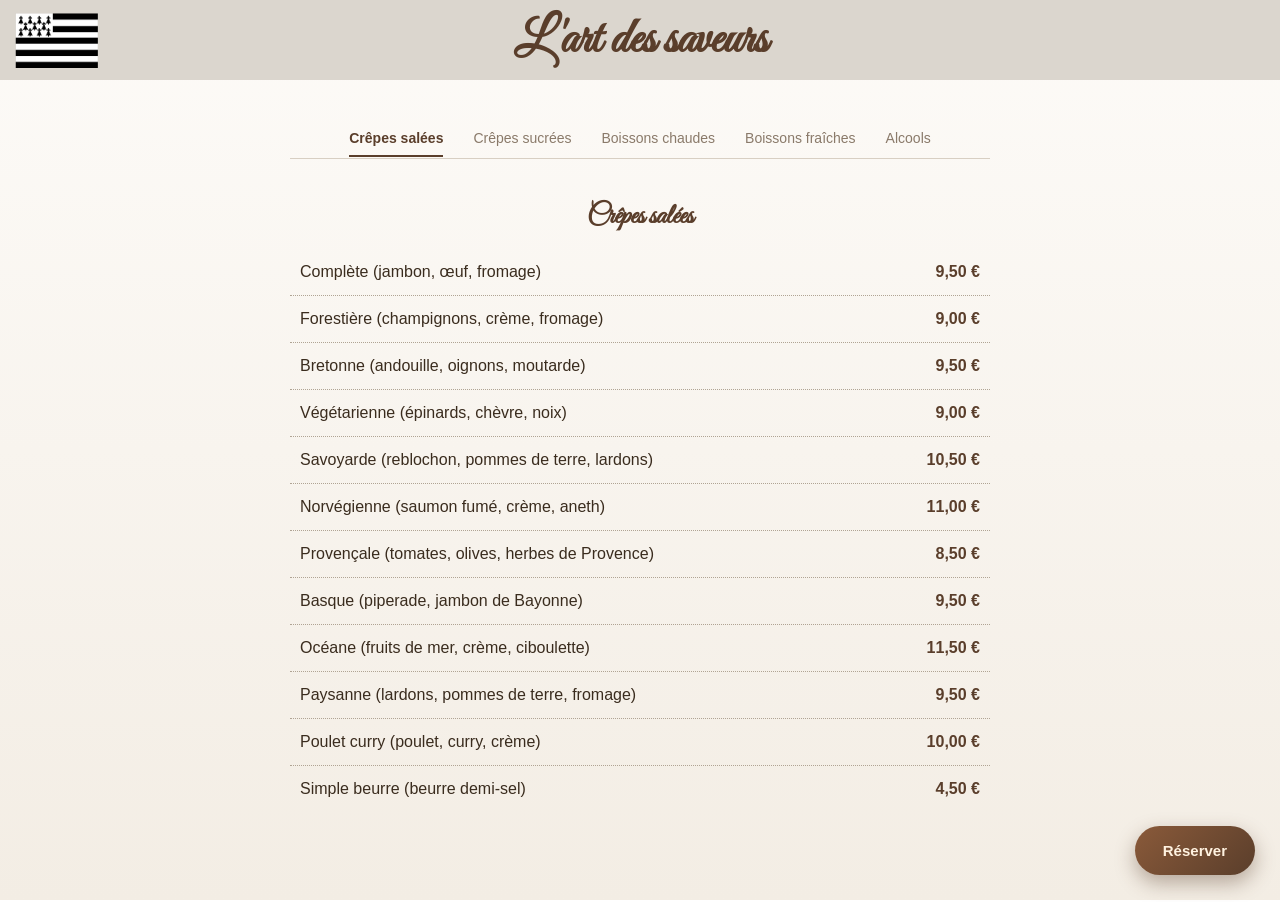
<file: menu.html>
<!DOCTYPE html>
<html lang="fr">

<head>
    <meta charset="utf-8">
    <meta name="viewport" content="width=device-width, initial-scale=1.0">
    <title>Notre carte - L'art des saveurs</title>

    <link href="resto.css" rel="stylesheet">
    <link href="https://fonts.googleapis.com/css2?family=Great+Vibes&display=swap" rel="stylesheet">

    <style>
        main {
            padding-top: 120px;
        }
    </style>
</head>

<body>

<header>
    <div class="header-container" id="headerMerci">
        <a href="index.html" class="header-link">
            <img src="logo-header-gauche.png" class="logo">
            <h1>L'art des saveurs</h1>
        </a>
    </div>
</header>

<main>
    <section id="menu">

        <!-- ONGLETS -->
        <div class="menu-tabs">
            <button class="tab-btn active" data-tab="salees">Crêpes salées</button>
            <button class="tab-btn" data-tab="sucrees">Crêpes sucrées</button>
            <button class="tab-btn" data-tab="chaudes">Boissons chaudes</button>
            <button class="tab-btn" data-tab="fraiches">Boissons fraîches</button>
            <button class="tab-btn" data-tab="alcools">Alcools</button>
        </div>

        <!-- CONTENU CRÊPES SALÉES -->
        <div class="tab-content active" id="salees">
            <div class="menu-categorie">
                <h4>Crêpes salées</h4>
                <div class="menu-item">
                    <span class="menu-nom">Complète (jambon, œuf, fromage)</span>
                    <span class="menu-prix">9,50 €</span>
                </div>
                <div class="menu-item">
                    <span class="menu-nom">Forestière (champignons, crème, fromage)</span>
                    <span class="menu-prix">9,00 €</span>
                </div>
                <div class="menu-item">
                    <span class="menu-nom">Bretonne (andouille, oignons, moutarde)</span>
                    <span class="menu-prix">9,50 €</span>
                </div>
                <div class="menu-item">
                    <span class="menu-nom">Végétarienne (épinards, chèvre, noix)</span>
                    <span class="menu-prix">9,00 €</span>
                </div>
                <div class="menu-item">
                    <span class="menu-nom">Savoyarde (reblochon, pommes de terre, lardons)</span>
                    <span class="menu-prix">10,50 €</span>
                </div>
                <div class="menu-item">
                    <span class="menu-nom">Norvégienne (saumon fumé, crème, aneth)</span>
                    <span class="menu-prix">11,00 €</span>
                </div>
                <div class="menu-item">
                    <span class="menu-nom">Provençale (tomates, olives, herbes de Provence)</span>
                    <span class="menu-prix">8,50 €</span>
                </div>
                <div class="menu-item">
                    <span class="menu-nom">Basque (piperade, jambon de Bayonne)</span>
                    <span class="menu-prix">9,50 €</span>
                </div>
                <div class="menu-item">
                    <span class="menu-nom">Océane (fruits de mer, crème, ciboulette)</span>
                    <span class="menu-prix">11,50 €</span>
                </div>
                <div class="menu-item">
                    <span class="menu-nom">Paysanne (lardons, pommes de terre, fromage)</span>
                    <span class="menu-prix">9,50 €</span>
                </div>
                <div class="menu-item">
                    <span class="menu-nom">Poulet curry (poulet, curry, crème)</span>
                    <span class="menu-prix">10,00 €</span>
                </div>
                <div class="menu-item">
                    <span class="menu-nom">Simple beurre (beurre demi-sel)</span>
                    <span class="menu-prix">4,50 €</span>
                </div>
            </div>
        </div>

        <!-- CONTENU CRÊPES SUCRÉES -->
        <div class="tab-content" id="sucrees">
            <div class="menu-categorie">
                <h4>Crêpes sucrées</h4>
                <div class="menu-item">
                    <span class="menu-nom">Beurre sucre</span>
                    <span class="menu-prix">4,50 €</span>
                </div>
                <div class="menu-item">
                    <span class="menu-nom">Nutella</span>
                    <span class="menu-prix">5,50 €</span>
                </div>
                <div class="menu-item">
                    <span class="menu-nom">Caramel au beurre salé</span>
                    <span class="menu-prix">5,50 €</span>
                </div>
                <div class="menu-item">
                    <span class="menu-nom">Confiture maison (fraise, framboise ou abricot)</span>
                    <span class="menu-prix">5,00 €</span>
                </div>
                <div class="menu-item">
                    <span class="menu-nom">Chocolat, banane, chantilly</span>
                    <span class="menu-prix">6,50 €</span>
                </div>
            </div>
        </div>

        <!-- CONTENU BOISSONS CHAUDES -->
        <div class="tab-content" id="chaudes">
            <div class="menu-categorie">
                <h4>Boissons chaudes</h4>
                <div class="menu-item">
                    <span class="menu-nom">Café</span>
                    <span class="menu-prix">2,00 €</span>
                </div>
                <div class="menu-item">
                    <span class="menu-nom">Cappuccino</span>
                    <span class="menu-prix">3,50 €</span>
                </div>
                <div class="menu-item">
                    <span class="menu-nom">Grand crème</span>
                    <span class="menu-prix">3,50 €</span>
                </div>
                <div class="menu-item">
                    <span class="menu-nom">Chocolat chaud</span>
                    <span class="menu-prix">4,00 €</span>
                </div>
                <div class="menu-item">
                    <span class="menu-nom">Thé</span>
                    <span class="menu-prix">3,00 €</span>
                </div>
            </div>
        </div>

        <!-- CONTENU BOISSONS FRAÎCHES -->
        <div class="tab-content" id="fraiches">
            <div class="menu-categorie">
                <h4>Softs</h4>
                <div class="menu-item">
                    <span class="menu-nom">Coca-Cola</span>
                    <span class="menu-prix">3,50 €</span>
                </div>
                <div class="menu-item">
                    <span class="menu-nom">Fuze Tea</span>
                    <span class="menu-prix">3,50 €</span>
                </div>
                <div class="menu-item">
                    <span class="menu-nom">Perrier</span>
                    <span class="menu-prix">3,50 €</span>
                </div>
                <div class="menu-item">
                    <span class="menu-nom">Orangina</span>
                    <span class="menu-prix">3,50 €</span>
                </div>
                <div class="menu-item">
                    <span class="menu-nom">Sprite</span>
                    <span class="menu-prix">3,50 €</span>
                </div>
                <div class="menu-item">
                    <span class="menu-nom">Schweppes</span>
                    <span class="menu-prix">3,50 €</span>
                </div>
            </div>

            <div class="menu-categorie">
                <h4>Sirops</h4>
                <div class="menu-item">
                    <span class="menu-nom">Menthe</span>
                    <span class="menu-prix">2,00 €</span>
                </div>
                <div class="menu-item">
                    <span class="menu-nom">Grenadine</span>
                    <span class="menu-prix">2,00 €</span>
                </div>
                <div class="menu-item">
                    <span class="menu-nom">Citron</span>
                    <span class="menu-prix">2,00 €</span>
                </div>
                <div class="menu-item">
                    <span class="menu-nom">Fraise</span>
                    <span class="menu-prix">2,00 €</span>
                </div>
            </div>

            <div class="menu-categorie">
                <h4>Smoothies</h4>
                <div class="menu-item">
                    <span class="menu-nom">Fraise banane</span>
                    <span class="menu-prix">5,50 €</span>
                </div>
                <div class="menu-item">
                    <span class="menu-nom">Mangue passion</span>
                    <span class="menu-prix">5,50 €</span>
                </div>
                <div class="menu-item">
                    <span class="menu-nom">Ananas coco</span>
                    <span class="menu-prix">5,50 €</span>
                </div>
                <div class="menu-item">
                    <span class="menu-nom">Pomme kiwi</span>
                    <span class="menu-prix">5,50 €</span>
                </div>
                <div class="menu-item">
                    <span class="menu-nom">Fruits rouges</span>
                    <span class="menu-prix">5,50 €</span>
                </div>
            </div>

            <div class="menu-categorie">
                <h4>Mocktails</h4>
                <div class="menu-item">
                    <span class="menu-nom">Virgin mojito</span>
                    <span class="menu-prix">6,00 €</span>
                </div>
                <div class="menu-item">
                    <span class="menu-nom">Virgin piña colada</span>
                    <span class="menu-prix">6,50 €</span>
                </div>
                <div class="menu-item">
                    <span class="menu-nom">Fraise basilic</span>
                    <span class="menu-prix">6,00 €</span>
                </div>
            </div>
        </div>

        <!-- CONTENU ALCOOLS -->
        <div class="tab-content" id="alcools">
            <div class="menu-categorie">
                <h4>Apéritifs</h4>
                <div class="menu-item">
                    <span class="menu-nom">Pastis 51</span>
                    <span class="menu-prix">4,50 €</span>
                </div>
                <div class="menu-item">
                    <span class="menu-nom">Raki</span>
                    <span class="menu-prix">5,00 €</span>
                </div>
                <div class="menu-item">
                    <span class="menu-nom">Martini blanc</span>
                    <span class="menu-prix">5,00 €</span>
                </div>
                <div class="menu-item">
                    <span class="menu-nom">Martini rouge</span>
                    <span class="menu-prix">5,00 €</span>
                </div>
                <div class="menu-item">
                    <span class="menu-nom">Kir breton</span>
                    <span class="menu-prix">4,50 €</span>
                </div>
            </div>

            <div class="menu-categorie">
                <h4>Cocktails</h4>
                <div class="menu-item">
                    <span class="menu-nom">Mojito</span>
                    <span class="menu-prix">8,00 €</span>
                </div>
                <div class="menu-item">
                    <span class="menu-nom">Piña colada</span>
                    <span class="menu-prix">8,50 €</span>
                </div>
                <div class="menu-item">
                    <span class="menu-nom">Spritz</span>
                    <span class="menu-prix">7,50 €</span>
                </div>
                <div class="menu-item">
                    <span class="menu-nom">Sex on the beach</span>
                    <span class="menu-prix">8,50 €</span>
                </div>
            </div>
        </div>

    </section>
</main>

<a href="reservation.html" class="btn-flottant">Réserver</a>

<script>
const tabBtns = document.querySelectorAll(".tab-btn");
const tabContents = document.querySelectorAll(".tab-content");

tabBtns.forEach((btn) => {
    btn.addEventListener("click", () => {
        tabBtns.forEach((b) => b.classList.remove("active"));
        tabContents.forEach((c) => c.classList.remove("active"));

        btn.classList.add("active");
        const target = document.getElementById(btn.dataset.tab);
        target.classList.add("active");
    });
});
</script>

</body>
</html>
</file>
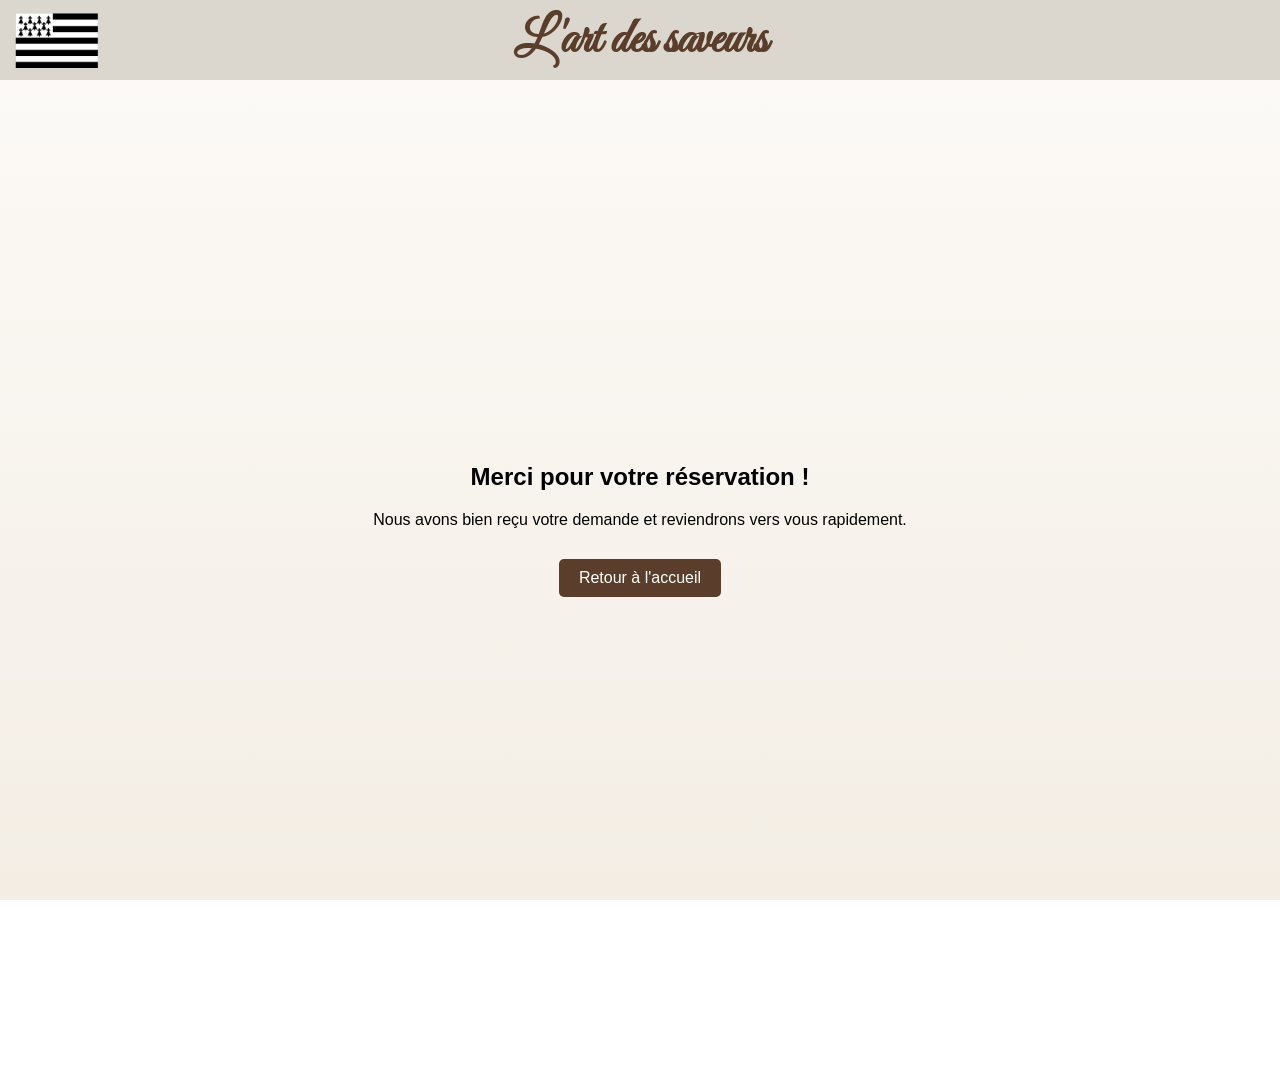
<file: merci.html>
<!DOCTYPE html>
<html lang="fr">

<head>
    <meta charset="utf-8"> 
    <meta name="viewport" content="width=device-width, initial-scale=1.0">
    <title>Merci - L'art des saveurs</title>
    <link href="resto.css" rel="stylesheet">
    <link href="https://fonts.googleapis.com/css2?family=Great+Vibes&display=swap" rel="stylesheet">
</head>

<body>

<header>
    <div class="header-container" id="headerMerci">
        <img src="logo-header-gauche.png" class="logo">
        <h1>L'art des saveurs</h1>
    </div>
</header>

<section class="merci-section">
    <div class="merci-content">
        <h2>Merci pour votre réservation !</h2>
        <p>Nous avons bien reçu votre demande et reviendrons vers vous rapidement.</p>
        <a href="index.html" class="btn-retour">Retour à l'accueil</a>
    </div>
</section>

</body>
</html>
</file>
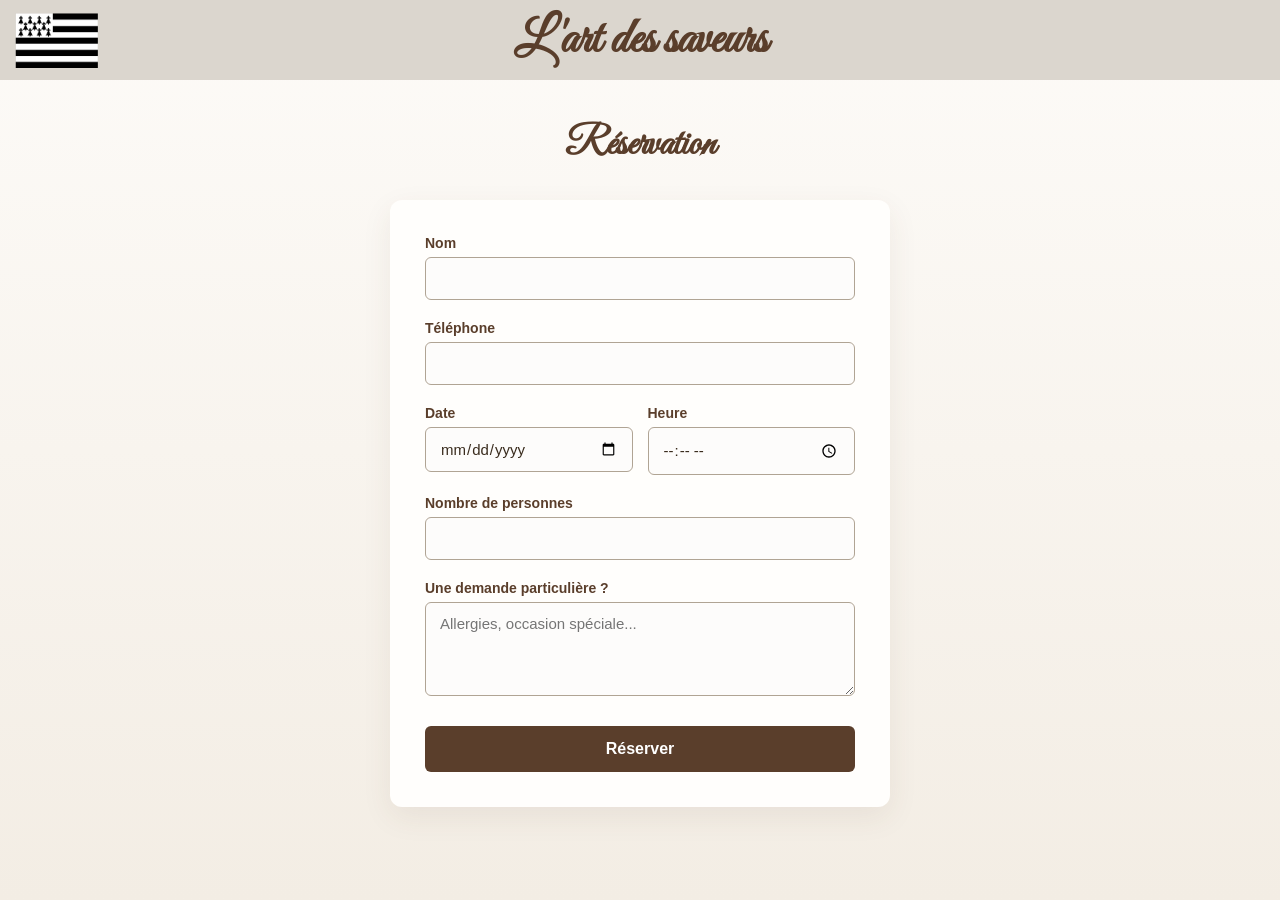
<file: reservation.html>
<!DOCTYPE html>
<html lang="fr">

<head>
    <meta charset="utf-8">
    <meta name="viewport" content="width=device-width, initial-scale=1.0">
    <title>Réservation - L'art des saveurs</title>

    <link href="resto.css" rel="stylesheet">
    <link href="https://fonts.googleapis.com/css2?family=Great+Vibes&display=swap" rel="stylesheet">

    <style>
        main {
            padding-top: 120px;
        }
    </style>
</head>

<body>
<header>
    <div class="header-container" id="headerMerci">
        <a href="index.html" class="header-link">
            <img src="logo-header-gauche.png" class="logo">
            <h1>L'art des saveurs</h1>
        </a>
    </div>
</header>
<main>
    <section id="reservation">
        <h2>Réservation</h2>

        <form action="https://formspree.io/f/xljelenz" method="POST" class="form-reservation">
            <div class="form-group">
                <label for="nom">Nom</label>
                <input type="text" id="nom" name="nom" required>
            </div>

            <div class="form-group">
                <label for="telephone">Téléphone</label>
                <input type="tel" id="telephone" name="telephone" required>
            </div>

            <div class="form-row">
                <div class="form-group">
                    <label for="date">Date</label>
                    <input type="date" id="date" name="date" required>
                </div>

                <div class="form-group">
                    <label for="heure">Heure</label>
                    <input type="time" id="heure" name="heure" required>
                </div>
            </div>

            <div class="form-group">
                <label for="personnes">Nombre de personnes</label>
                <input type="number" id="personnes" name="personnes" min="1" required>
            </div>

            <div class="form-group">
                <label for="message">Une demande particulière ?</label>
                <textarea id="message" name="message" rows="4" placeholder="Allergies, occasion spéciale..."></textarea>
            </div>

            <button type="submit">Réserver</button>
        </form>
    </section>
</main>

</body>
</html>
</file>
<file: resto.css>
/* RESET */
* {
    margin: 0;
    padding: 0;
    box-sizing: border-box;
}

/* BODY */
body {
    font-family: Arial, sans-serif;
    background: linear-gradient(180deg, #fdfbf8, #f3ede4);
    background-attachment: fixed;
}

/* HEADER */
header {
    position: fixed;
    top: 0;
    width: 100%;
    height: 80px;
    background: #dbd6ce;

    display: flex;
    align-items: center;
    z-index: 1002;
    text-align: center;
}

/* HEADER CONTENT */
.header-container {
    width: 100%;
    display: flex;
    align-items: center;
    justify-content: space-between;
    padding: 0 15px;
    position: relative;
}

/* LOGO */
.logo {
    height: 55px;
}

/* TITRE */
header h1 {
    font-family: 'Great Vibes', cursive;
    font-size: 50px;
    color: #5a3e2b;
    margin: 0;
    position: absolute;
    left: 50%;
    transform: translateX(-50%);
}

/* HAMBURGER */
.menu-btn {
    width: 40px;
    height: 30px;
    position: relative;
    cursor: pointer;
    z-index: 1002;
}

/* BARRES */
.menu-btn span {
    position: absolute;
    width: 100%;
    height: 4px;
    background: #5a3e2b;
    border-radius: 5px;
    transition: 0.3s;
    z-index: 1002;
}

.menu-btn span:nth-child(1) { top: 0; }
.menu-btn span:nth-child(2) { top: 13px; }
.menu-btn span:nth-child(3) { top: 26px; }

/* TRANSFORMATION CROIX */
.menu-btn.active span:nth-child(1) {
    transform: rotate(45deg);
    top: 13px;
}

.menu-btn.active span:nth-child(2) {
    opacity: 0;
}

.menu-btn.active span:nth-child(3) {
    transform: rotate(-45deg);
    top: 13px;
}

/* MENU */
.side-menu {
    position: fixed;
    top: 0;
    right: -260px;
    width: 260px;
    height: 100%;
    background: #dbd6ce;

    display: flex;
    flex-direction: column;
    padding-top: 100px;

    transition: 0.3s;
     z-index: 1001;
}

.side-menu.active {
    right: 0;
    
}

.side-menu a {
    padding: 15px;
    text-decoration: none;
    color: #5a3e2b;
     
}

/* HERO */
.hero {
    height: 100vh;
    margin-top: 80px;
    background: url("Restaurant-interior.png") center/cover;
    display: flex;
    justify-content: center;
    align-items: center;
    color: white;
    font-size: 40px;
}

/* MAIN */
main {
    padding: 40px;
}

section {
    margin-bottom: 100px;
}


/* FORMULAIRE RÉSERVATION */
#reservation {
    max-width: 500px;
    margin: 0 auto;
    text-align: center;
}

#reservation h2 {
    font-family: 'Great Vibes', cursive;
    font-size: 40px;
    color: #5a3e2b;
    margin-bottom: 30px;
}

.form-reservation {
    display: flex;
    flex-direction: column;
    gap: 20px;
    text-align: left;
    display: flex;
    flex-direction: column;
    gap: 20px;
    text-align: left;
    background: #fffefc;
    padding: 35px;
    border-radius: 12px;
    box-shadow: 0 10px 30px rgba(90, 62, 43, 0.08);
}

.form-row {
    display: flex;
    gap: 15px;
}

.form-row .form-group {
    flex: 1;
}

.form-group {
    display: flex;
    flex-direction: column;
    gap: 6px;
}

.form-group label {
    font-family: Arial, sans-serif;
    font-size: 14px;
    font-weight: bold;
    color: #5a3e2b;
}

.form-group input,
.form-group textarea {
    font-family: Arial, sans-serif;
    font-size: 15px;
    padding: 12px 14px;
    border: 1px solid #b0a494;
    border-radius: 6px;
    background: #fdfcfb;
    color: #3a2c1e;
    transition: border-color 0.2s ease, box-shadow 0.2s ease;
}

.form-group input:focus,
.form-group textarea:focus {
    outline: none;
    border-color: #5a3e2b;
    box-shadow: 0 0 0 3px rgba(90, 62, 43, 0.15);
}

.form-group textarea {
    resize: vertical;
}

.form-reservation button {
    margin-top: 10px;
    padding: 14px;
    background: #5a3e2b;
    color: white;
    border: none;
    border-radius: 6px;
    font-size: 16px;
    font-weight: bold;
    cursor: pointer;
    transition: background 0.2s ease;
}

.form-reservation button:hover {
    background: #3a2c1e;
}

input, button {
    padding: 10px;
}

button {
    background: #5a3e2b;
    color: white;
    border: none;
}

/* MAP */
iframe {
    width: 100%;
    border: none;
}

/* TEXTE REMERCIEMENT 2EME FICHE */
.merci-section {
    height: 100vh;
    margin-top: 80px;
    display: flex;
    justify-content: center;
    align-items: center;
    text-align: center;
}

.merci-content p {
    margin-top: 20px;
}

.btn-retour {
    display: inline-block;
    margin-top: 30px;
    padding: 10px 20px;
    background: #5a3e2b;
    color: white;
    text-decoration: none;
    border-radius: 5px;
}
#headerMerci {
    position: relative;
    justify-content: flex-start;
}

#headerMerci h1 {
    position: absolute;
    left: 50%;
    top: 50%;
    transform: translate(-50%, -50%);
}
/* ============================= */
/* RESPONSIVE - MOBILE           */
/* ============================= */
@media (max-width: 768px) {

    /* HEADER */
    header {
        height: auto;
        min-height: 80px;
        padding: 10px 0;
    }

    .header-container {
        padding: 0 10px;
    }

    .menu-btn {
        margin-right: 10px;
    }

    header h1 {
        font-size:45px;
        white-space: nowrap;
       height: auto;
 }

    .logo {
        height: 35px;
    }

    /* SIDE MENU */
    .side-menu {
        width: 70%;
        right: -70%;
    }

    /* HERO */
    .hero {
        font-size: 24px;
        padding: 0 20px;
        text-align: center;
        margin-top: 80px;
    }

    /* MAIN CONTENT */
    main {
        padding: 20px;
    }

    section {
        margin-bottom: 40px;
    }

    /* FORM */
    form {
        max-width: 100%;
    }

    /* MAP */
    iframe {
        height: 250px;
    }

}
/* MENU DU RESTAURANT */
#menu {
    max-width: 700px;
    margin: 0 auto;
}

.menu-categorie {
    margin-bottom: 50px;
}

.menu-categorie h3 {
    color: #5a3e2b;
    text-align: center;
    margin-bottom: 25px;
    font-family: 'Great Vibes', cursive;
    font-size: 36px;
    position: relative;
}

.menu-categorie h3::after {
    content: "";
    display: block;
    width: 60px;
    height: 2px;
    background: #5a3e2b;
    margin: 10px auto 0;
}

.menu-item {
    display: flex;
    justify-content: space-between;
    align-items: baseline;
    padding: 14px 10px;
    border-bottom: 1px dotted #b0a494;
}

.menu-item:last-child {
    border-bottom: none;
}

.menu-nom {
    font-family: Arial, sans-serif;
    font-size: 16px;
    color: #3a2c1e;
    padding-right: 20px;
}

.menu-prix {
    font-family: Arial, sans-serif;
    font-size: 16px;
    font-weight: bold;
    color: #5a3e2b;
    white-space: nowrap;
}
/* À PROPOS */
#apropos {
    max-width: 700px;
    margin: 0 auto;
    padding: 60px 20px;
    text-align: center;
    position: relative;
}

#apropos h2 {
    font-family: 'Great Vibes', cursive;
    font-size: 40px;
    color: #5a3e2b;
    margin-bottom: 30px;
}

.apropos-content p {
    font-family: Arial, sans-serif;
    font-size: 17px;
    line-height: 1.7;
    color: #3a2c1e;
    margin-bottom: 20px;
}
.apropos-logo {
    position: absolute;
    bottom: 20px;
    right: 20px;
    width: 70px;
    height: auto;
}
/* FOOTER */
.site-footer {
    background: #3a2c1e;
    color: #dbd6ce;
    padding: 50px 20px 20px;
    text-align: center;
}

.footer-content {
    display: flex;
    justify-content: space-around;
    align-items: center;
    flex-wrap: wrap;
    gap: 30px;
    max-width: 900px;
    margin: 0 auto 30px;
}

.footer-logo img {
    height: 45px;
}

.footer-logo p {
    font-family: 'Great Vibes', cursive;
    font-size: 22px;
    margin-top: 8px;
}

.footer-reseaux {
    display: flex;
    gap: 20px;
}

.footer-reseaux a {
    color: #dbd6ce;
    transition: color 0.2s ease;
}

.footer-reseaux a:hover {
    color: #ffffff;
}

.footer-infos p {
    font-family: Arial, sans-serif;
    font-size: 14px;
    margin-bottom: 6px;
}

.footer-copyright {
    font-family: Arial, sans-serif;
    font-size: 12px;
    color: #a89a89;
    border-top: 1px solid #5a4a3a;
    padding-top: 15px;
}
/* GALERIE MOODBOARD */
#galerie {
    max-width: 1100px;
    margin: 0 auto;
    padding: 80px 20px;
    text-align: center;
}

#galerie h2 {
    font-family: 'Great Vibes', cursive;
    font-size: 40px;
    color: #5a3e2b;
    margin-bottom: 50px;
}

.moodboard {
    columns: 3;
    column-gap: 20px;
}

.moodboard-item {
    break-inside: avoid;
    margin-bottom: 20px;
    box-shadow: 0 6px 16px rgba(0, 0, 0, 0.15);
    border-radius: 8px;
    overflow: hidden;
    transition: transform 0.3s ease;
}

.moodboard-item img {
    width: 100%;
    display: block;
    cursor: pointer;
}

.moodboard-item:hover {
    transform: scale(1.03);
}

/* Petites rotations pour casser l'alignement parfait */
.item-2 {
    transform: rotate(-2deg);
}

.item-4 {
    transform: rotate(2deg);
}

.item-2:hover, .item-4:hover {
    transform: scale(1.03) rotate(0deg);
}

.image-lightbox {
    position: fixed;
    inset: 0;
    display: flex;
    align-items: center;
    justify-content: center;
    padding: 30px;
    background: rgba(58, 44, 30, 0.88);
    opacity: 0;
    visibility: hidden;
    transition: opacity 0.25s ease, visibility 0.25s ease;
    z-index: 2000;
}

.image-lightbox.active {
    opacity: 1;
    visibility: visible;
}

.image-lightbox img {
    max-width:  min(90vw, 900px);
    max-height: 85vh;
    object-fit: contain;
    border-radius: 8px;
    box-shadow: 0 10px 35px rgba(0, 0, 0, 0.35);
}

.lightbox-close {
    position: absolute;
    top: 20px;
    right: 25px;
    padding: 0;
    background: none;
    color: white;
    font-size: 40px;
    font-weight: normal;
    line-height: 1;
    cursor: pointer;
}
/*bouton carte*/
.btn-carte-wrapper {
    text-align: center;
    margin-top: 50px;
}

.btn-carte {
    display: inline-flex;
    align-items: center;
    gap: 10px;
    padding: 18px 40px;
    background: linear-gradient(135deg, #8a5a3a, #5a3e2b);
    color: #fff2e0;
    text-decoration: none;
    border-radius: 50px;
    font-family: Arial, sans-serif;
    font-weight: bold;
    font-size: 16px;
    letter-spacing: 0.5px;
    box-shadow: 0 10px 25px rgba(90, 62, 43, 0.4);
    transition: transform 0.25s ease, box-shadow 0.25s ease;
}

.btn-carte::before {
    font-size: 20px;
}

.btn-carte:hover {
    transform: translateY(-4px) scale(1.05);
    box-shadow: 0 15px 35px rgba(90, 62, 43, 0.5);
}
/* HORAIRES */
.horaires {
    max-width: 450px;
    margin: 50px auto 0;
    padding: 30px 35px;
    border: 1px solid #e4dbcf;
    border-radius: 12px;
    text-align: center;
    background: #fffefc;
    box-shadow: 0 10px 30px rgba(90, 62, 43, 0.08);
}

.horaires h3 {
    font-family: 'Great Vibes', cursive;
    font-size: 30px;
    color: #5a3e2b;
    margin-bottom: 20px;
}

.horaires-ligne {
    display: flex;
    justify-content: space-between;
    padding: 8px 0;
    font-family: Arial, sans-serif;
    font-size: 14px;
    color: #3a2c1e;
    border-bottom: 1px dotted #d8cfc3;
}

.horaires-ligne:last-child {
    border-bottom: none;
}

.horaires-ligne span:first-child {
    font-weight: bold;
    color: #5a3e2b;
}
/* BOUTON FLOTTANT RÉSERVATION */
.btn-flottant {
    position: fixed;
    bottom: 25px;
    right: 25px;
    padding: 16px 28px;
    background: linear-gradient(135deg, #8a5a3a, #5a3e2b);
    color: #fff2e0;
    text-decoration: none;
    border-radius: 50px;
    font-family: Arial, sans-serif;
    font-weight: bold;
    font-size: 15px;
    box-shadow: 0 8px 20px rgba(90, 62, 43, 0.4);
    z-index: 999;
    transition: transform 0.25s ease, box-shadow 0.25s ease;
}

.btn-flottant:hover {
    transform: translateY(-3px) scale(1.05);
    box-shadow: 0 12px 28px rgba(90, 62, 43, 0.5);
}
/* NOUS TROUVER */
#location {
    max-width: 700px;
    margin: 0 auto;
    text-align: center;
}

#location h2 {
    font-family: 'Great Vibes', cursive;
    font-size: 40px;
    color: #5a3e2b;
    margin-bottom: 30px;
    position: relative;
}

#location h2::after {
    content: "";
    display: block;
    width: 60px;
    height: 2px;
    background: #5a3e2b;
    margin: 12px auto 0;
}
/* ONGLETS MENU */
.menu-tabs {
    display: flex;
    justify-content: center;
    gap: 30px;
    border-bottom: 1px solid #d8cfc3;
    margin-bottom: 40px;
    overflow-x: auto;
    white-space: nowrap;
    padding: 0 10px 2px;
    -webkit-overflow-scrolling: touch;
}

.menu-tabs::-webkit-scrollbar {
    display: none;
}

.tab-btn {
    background: none;
    border: none;
    padding: 10px 0;
    font-family: Arial, sans-serif;
    font-size: 14px;
    color: #8a7a6a;
    cursor: pointer;
    position: relative;
    flex-shrink: 0;
    transition: color 0.2s ease;
}

.tab-btn:hover {
    color: #5a3e2b;
}

.tab-btn.active {
    color: #5a3e2b;
    font-weight: bold;
}

.tab-btn.active::after {
    content: "";
    position: absolute;
    bottom: -3px;
    left: 0;
    right: 0;
    height: 2px;
    background: #5a3e2b;
}

.tab-btn.active::after {
    content: "";
    position: absolute;
    bottom: -1px;
    left: 0;
    right: 0;
    height: 2px;
    background: #5a3e2b;
}

.tab-content {
    display: none;
    animation: fadeIn 0.3s ease;
}

.tab-content.active {
    display: block;
}

@keyframes fadeIn {
    from { opacity: 0; transform: translateY(10px); }
    to { opacity: 1; transform: translateY(0); }
}
.menu-categorie h4 {
    font-family: 'Great Vibes', cursive;
    font-size: 28px;
    color: #5a3e2b;
    text-align: center;
    margin-bottom: 15px;
}
.header-link {
    display: flex;
    align-items: center;
    text-decoration: none;
}

body {
    font-family: Arial, sans-serif;
    background: linear-gradient(180deg, #fdfbf8, #f3ede4);
    background-attachment: fixed;
}
.fade-in {
    opacity: 0;
    transform: translateY(30px);
    transition: opacity 0.7s ease, transform 0.7s ease;
}

.fade-in.visible {
    opacity: 1;
    transform: translateY(0);
}
</file>
